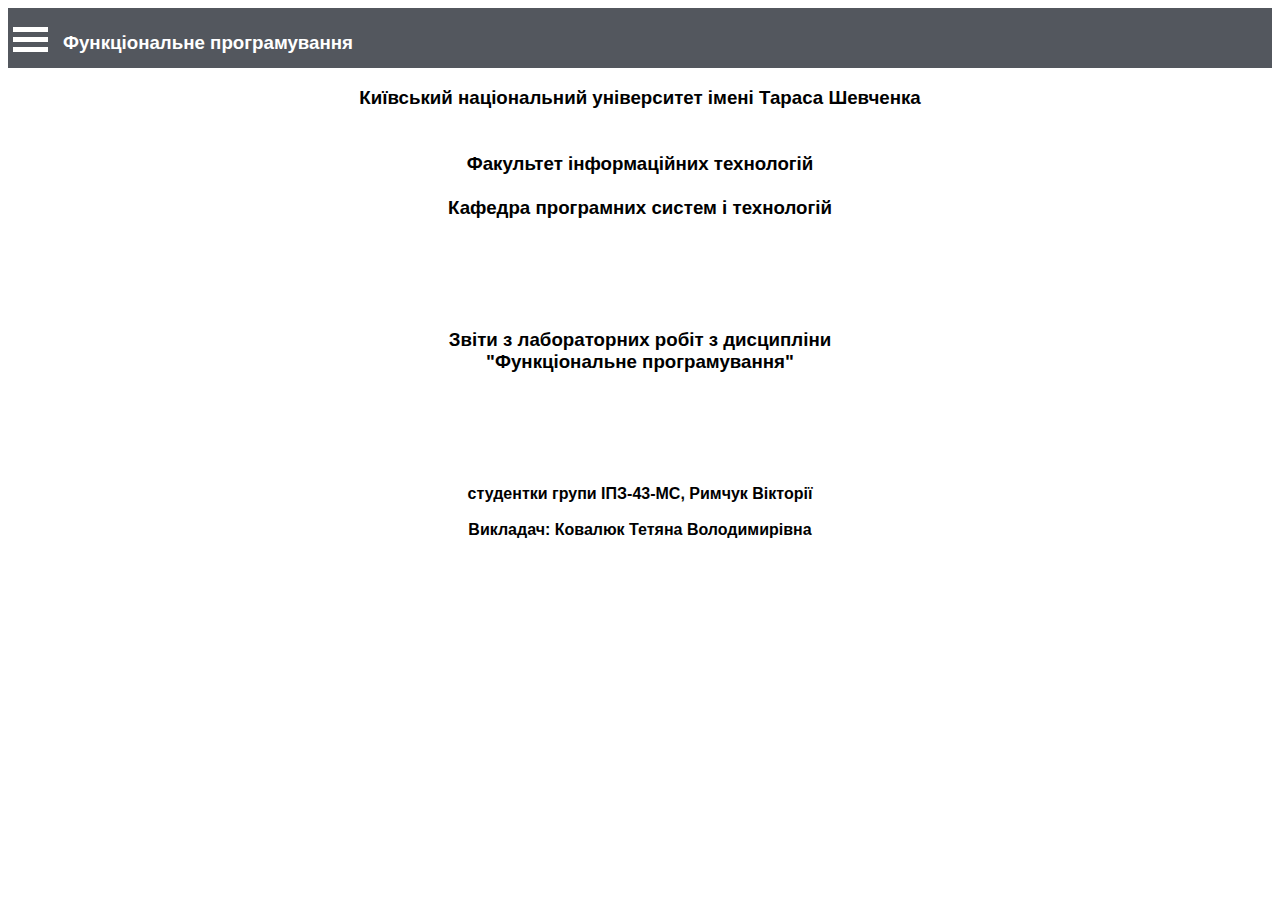
<file: lab-catalog/index.html>
<!DOCTYPE html>
<html lang="en">
<head>
	<meta charset="UTF-8">
	<meta name="viewport" content="width=device-width, initial-scale=1.0">
	<title>Звіти з ЛР</title>
	<link rel="stylesheet" href="main.css">
	
</head>
<body class="body">
	<header class="header">
		<h3 class="main-title">Функціональне програмування</h3>
<div class="dropup">
<div class="dropbtn"></div>
<div class="dropbtn"></div>
<div class="dropbtn"></div>
  <div class="dropup-content">
  	<a href="index.html">Головна</a>
    <a href="lab-01.html">ЛР-01</a>
    <a href="lab-02.html">ЛР-02</a>
    <a href="lab-03.html">ЛР-03</a>
    <a href="#">ЛР-04</a>
    <a href="lab-05.html">ЛР-05</a>
  </div>

</header>

<div class="default-text">
	<h3><b>Київський національний університет імені Тараса Шевченка<br>
	<br>
	<br>
	Факультет інформаційних технологій<br>
	<br>
	Кафедра програмних систем і технологій<br>
	<br>
	<br>
	<br>
	<br>
	<br>
	Звіти з лабораторних робіт з дисципліни<br>
	"Функціональне програмування"</b></h3><br>
	<br>	
	<br>
	<br>
	<h4>студентки групи ІПЗ-43-МС, Римчук Вікторії<br>
	<br>
	Викладач: Ковалюк Тетяна Володимирівна</h4>
	
</div>
</div>

	
<script src="main.js"></script>
</body>
</html>
</file>
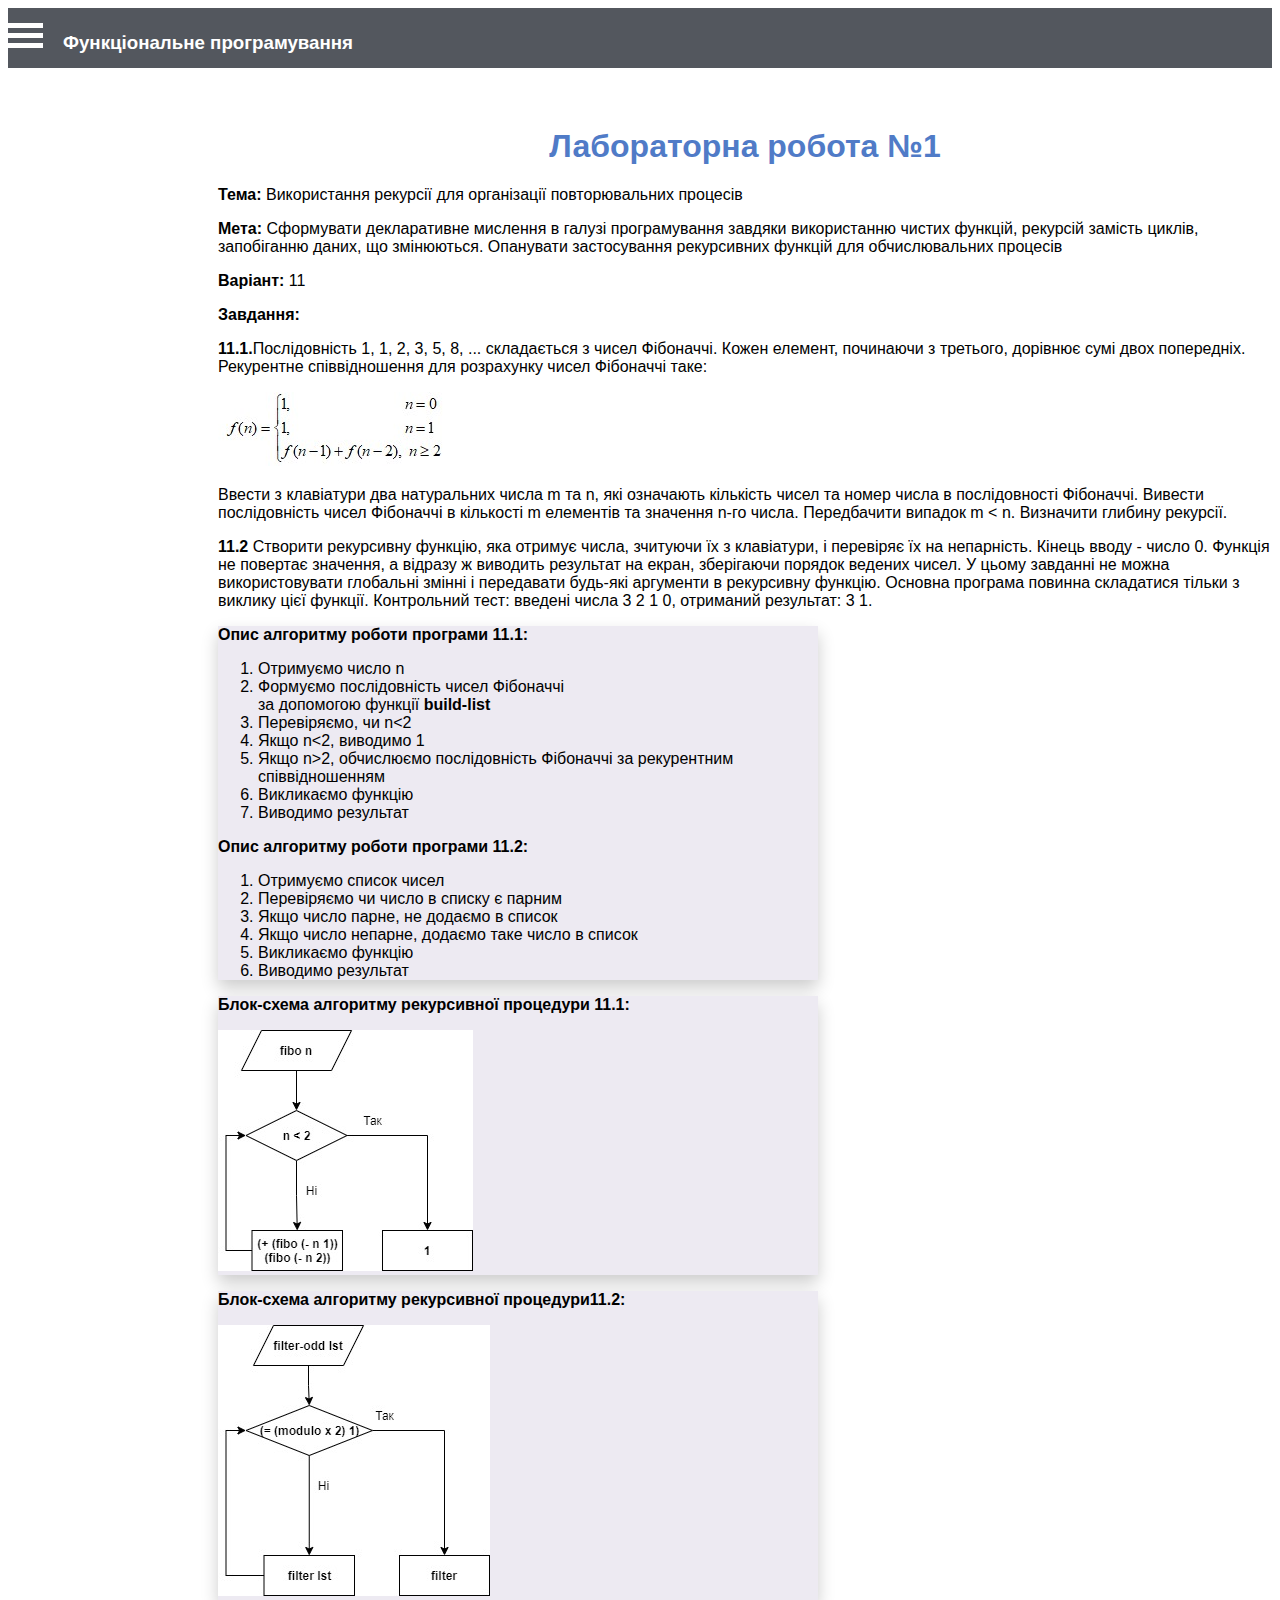
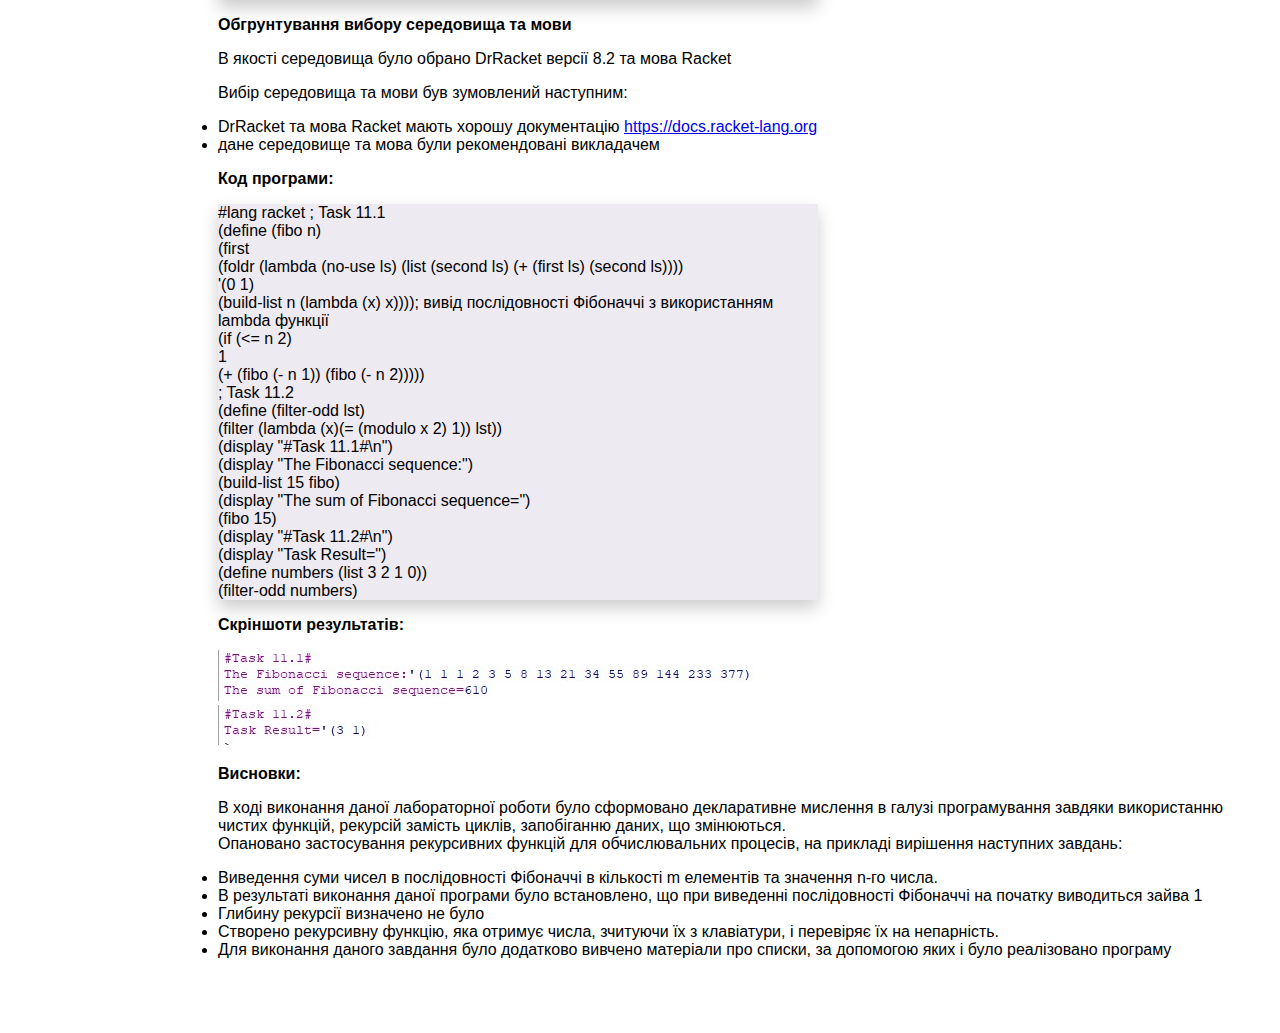
<file: lab-catalog/lab-01.html>
<!DOCTYPE html>
<html lang="en">
<head>
	<meta charset="UTF-8">
	<meta name="viewport" content="width=device-width, initial-scale=1.0">
	<title>ЛР-01</title>
	<link rel="stylesheet" href="main.css">
</head>
<body class="body">
	<header class="header">
		<h3 class="main-title">Функціональне програмування</h3>
	</header>

<div class="dropup">
<div class="dropbtn"></div>
<div class="dropbtn"></div>
<div class="dropbtn"></div>
  <div class="dropup-content">
  	<a href="index.html">Головна</a>
    <a href="lab-01.html">ЛР-01</a>
    <a href="lab-02.html">ЛР-02</a>
    <a href="lab-03.html">ЛР-03</a>
    <a href="#">ЛР-04</a>
    <a href="lab-05.html">ЛР-05</a>
  </div>

<div class="main-page">
	<h1 class="lab-01"><b>Лабораторна робота №1</b></h1>
	
	<p class="theme">
	<b>Тема:</b>
	Використання рекурсії для організації повторювальних процесів</p>	

	<p class="meta">
	<b>Мета:</b>
	Сформувати декларативне мислення в галузі програмування завдяки використанню чистих функцій, рекурсій замість циклів, запобіганню даних, що змінюються. Опанувати застосування рекурсивних функцій для обчислювальних процесів</p>	
	<div><b>Варіант:</b>
	11</div>
	<div class="tasks">
	<p><b>Завдання:</b></p>
	<p><b>11.1.</b>Послідовність 1, 1, 2, 3, 5, 8, ... складається з чисел Фібоначчі. Кожен елемент, починаючи з третього, дорівнює сумі двох попередніх. Рекурентне співвідношення для розрахунку чисел Фібоначчі таке:</p>	
	<img src="task-lab-1.jpg">
	<p>Ввести з клавіатури два натуральних числа   m   та   n, які означають кількість чисел та номер числа в послідовності Фібоначчі. Вивести послідовність чисел Фібоначчі в кількості   m   елементів та значення   n-го числа. Передбачити випадок   m   <   n. Визначити глибину рекурсії.</p>

	<p><b>11.2</b> Створити рекурсивну функцію, яка отримує числа, зчитуючи їх з клавіатури, і перевіряє їх на непарність. Кінець вводу - число 0. Функція не повертає значення, а відразу ж виводить результат на екран, зберігаючи порядок ведених чисел. У цьому завданні   не можна   використовувати глобальні змінні і передавати будь-які аргументи в рекурсивну функцію. Основна програма повинна складатися тільки з виклику цієї функції. Контрольний тест: введені числа 3 2 1 0, отриманий результат: 3 1.</p>
	</div>	

	<div class="structure">
		<p class="struct-title"><b>Опис алгоритму роботи програми 11.1:</b>
		<ol>
   <li>Отримуємо число n</li>
   <li>Формуємо послідовність чисел Фібоначчі<br> за допомогою функції <b>build-list</b></li>
   	<li>Перевіряємо, чи n<2</li>
    <li>Якщо n<2, виводимо 1</li>
    <li>Якщо n>2, обчислюємо послідовність Фібоначчі за рекурентним співвідношенням</li>
    <li>Викликаємо функцію</li>
    <li>Виводимо результат</li>
	</ol>
</p>

<p class="struct-title"><b>Опис алгоритму роботи програми 11.2:</b>
		<ol>
   <li>Отримуємо список чисел</li>
   <li>Перевіряємо чи число в списку є парним</li>
   <li>Якщо число парне, не додаємо в список</li>
   <li>Якщо число непарне, додаємо таке число в список</li>
    <li>Викликаємо функцію</li>
    <li>Виводимо результат</li>
	</ol>
</p>
</div>
<! -- --> <div class="flow-chart">
		<p><b>Блок-схема алгоритму рекурсивної процедури 11.1:</b></p>
		<img src="flow-chart-11.1.jpg">
	</div>
	<div class="flow-chart">
		<p><b>Блок-схема алгоритму рекурсивної процедури11.2:</b></p>
		<img src="flow-chart-11.2.jpg">
</div>
	<div class="language">
		<p>
			<b>Обгрунтування вибору середовища та мови</b>
			<p>В якості середовища було обрано DrRacket версії 8.2 та мова Racket</p>
			<p>Вибір середовища та мови був зумовлений наступним:
			<li>DrRacket та мова Racket  мають хорошу документацію <a href="https://docs.racket-lang.org/" target="_blank">https://docs.racket-lang.org</a></li>
			<li>дане середовище та мова були рекомендовані викладачем</li>
  			</p>
		</p>
	</div>
	<div>
		 <p><b>Код програми:</b></p>
		 <div class="code">
		 	#lang racket
; Task 11.1<br>
(define (fibo n)<br>
  (first<br>
   (foldr (lambda (no-use ls) (list (second ls) (+ (first ls) (second ls))))<br>
          '(0 1)<br>
          (build-list n (lambda (x) x)))); вивід послідовності Фібоначчі з використанням lambda функції<br>
  (if (<= n 2)<br>
      1<br>
      (+ (fibo (- n 1)) (fibo (- n 2)))))<br>

; Task 11.2<br>

(define (filter-odd lst)<br>
 (filter (lambda (x)(= (modulo x 2) 1)) lst))<br>

(display "#Task 11.1#\n")<br>
(display "The Fibonacci sequence:")<br>
(build-list 15 fibo)<br>
(display "The sum of Fibonacci sequence=")<br>
(fibo 15)<br>

(display "#Task 11.2#\n")<br>
(display "Task Result=")<br>
(define numbers (list 3 2 1 0))<br>
(filter-odd numbers)<br>
		 </div>
	</div>
	<div class="screen">
		<p><b>Скріншоти результатів:</b></p>
		<img src="lab-01-11.1.jpg">
		<img src="lab-01-11.2.jpg">
	</div>
	<div class="conclusions">
	<p><b>Висновки:</b></p>
	<p>В ході виконання даної лабораторної роботи було сформовано декларативне мислення в галузі програмування завдяки використанню чистих функцій, рекурсій замість циклів, запобіганню даних, що змінюються.<br> Опановано застосування рекурсивних функцій для обчислювальних процесів, на прикладі вирішення  наступних завдань: 
		<li>Виведення суми чисел в послідовності Фібоначчі в кількості   m   елементів та значення   n-го числа. </li>
		<li>В результаті виконання даної програми було встановлено, що при виведенні послідовності Фібоначчі на початку виводиться зайва 1</li>
		<li>Глибину рекурсії визначено не було</li>

		<li>Створено рекурсивну функцію, яка отримує числа, зчитуючи їх з клавіатури, і перевіряє їх на непарність.</li>
		<li>Для виконання даного завдання було додатково вивчено матеріали про списки, за допомогою яких і було реалізовано програму</li>
	</p>
</div>
</div>
</body>
</html>
</file>
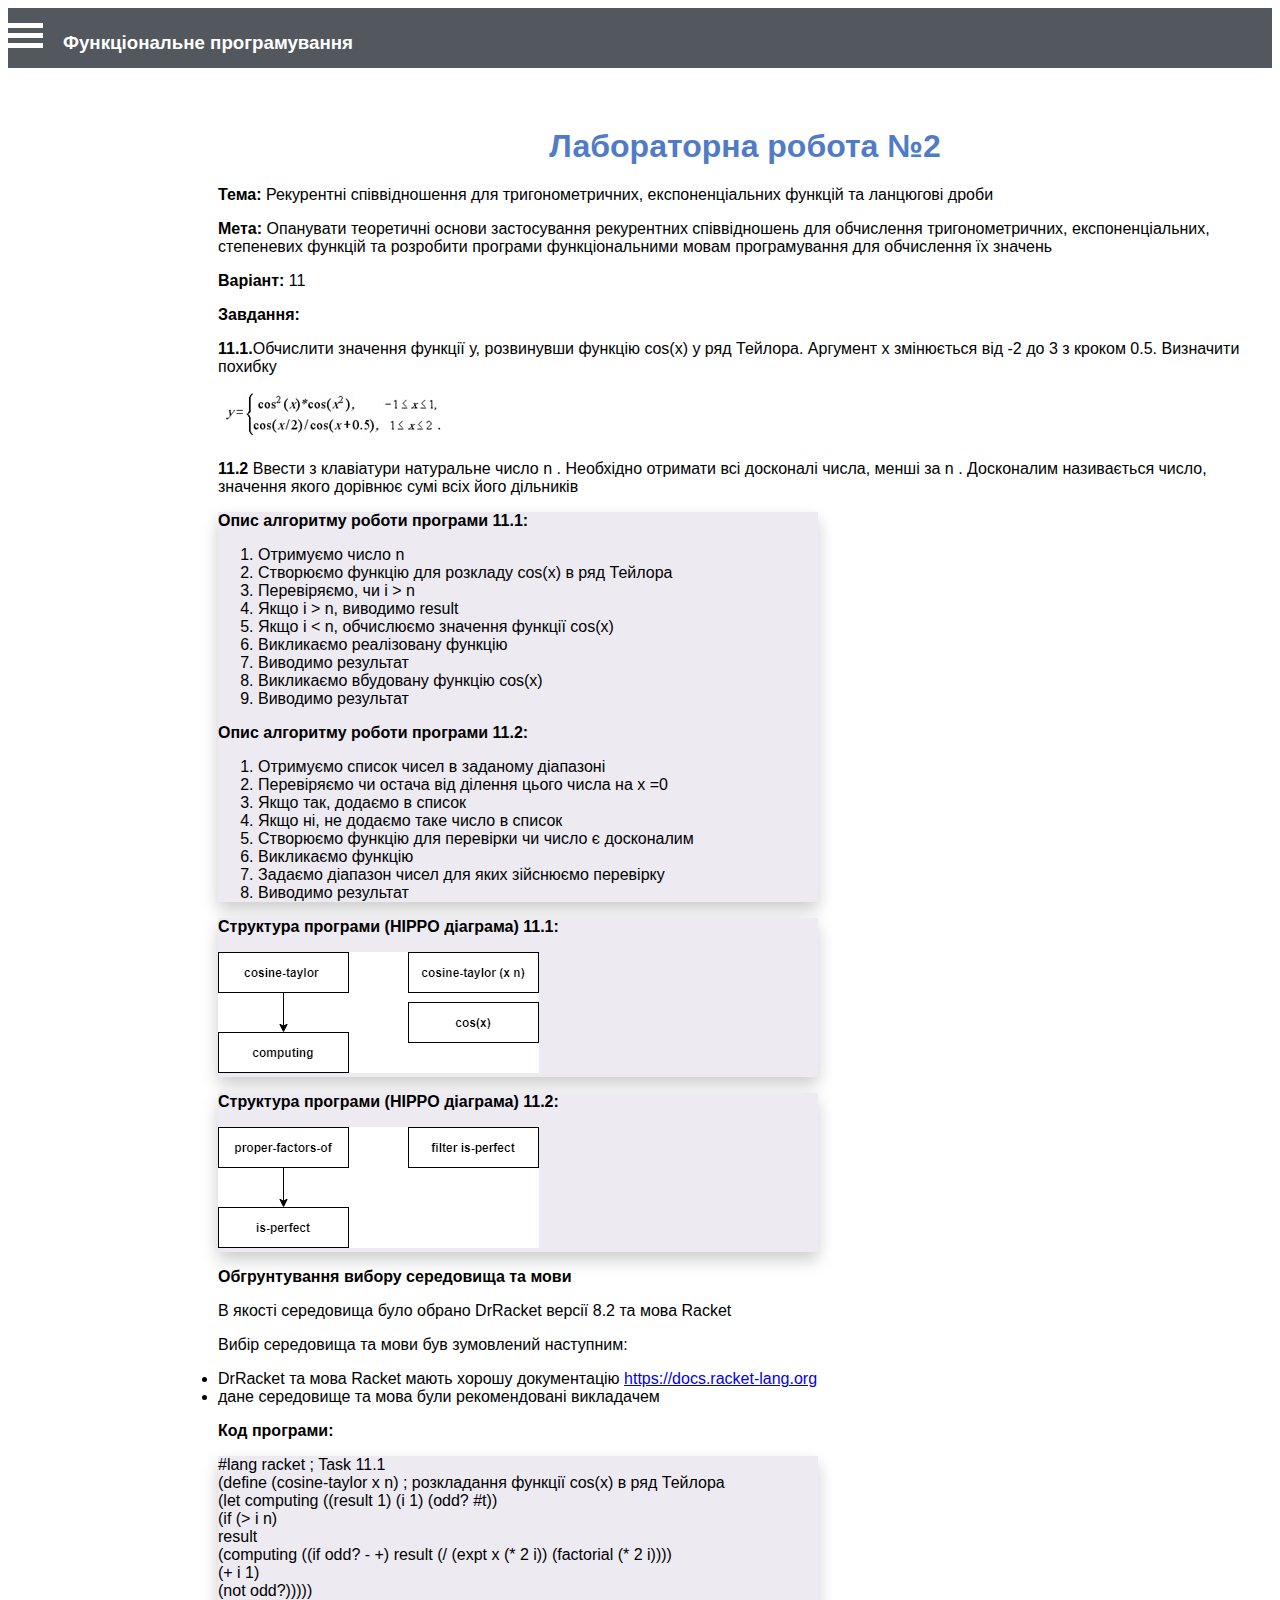
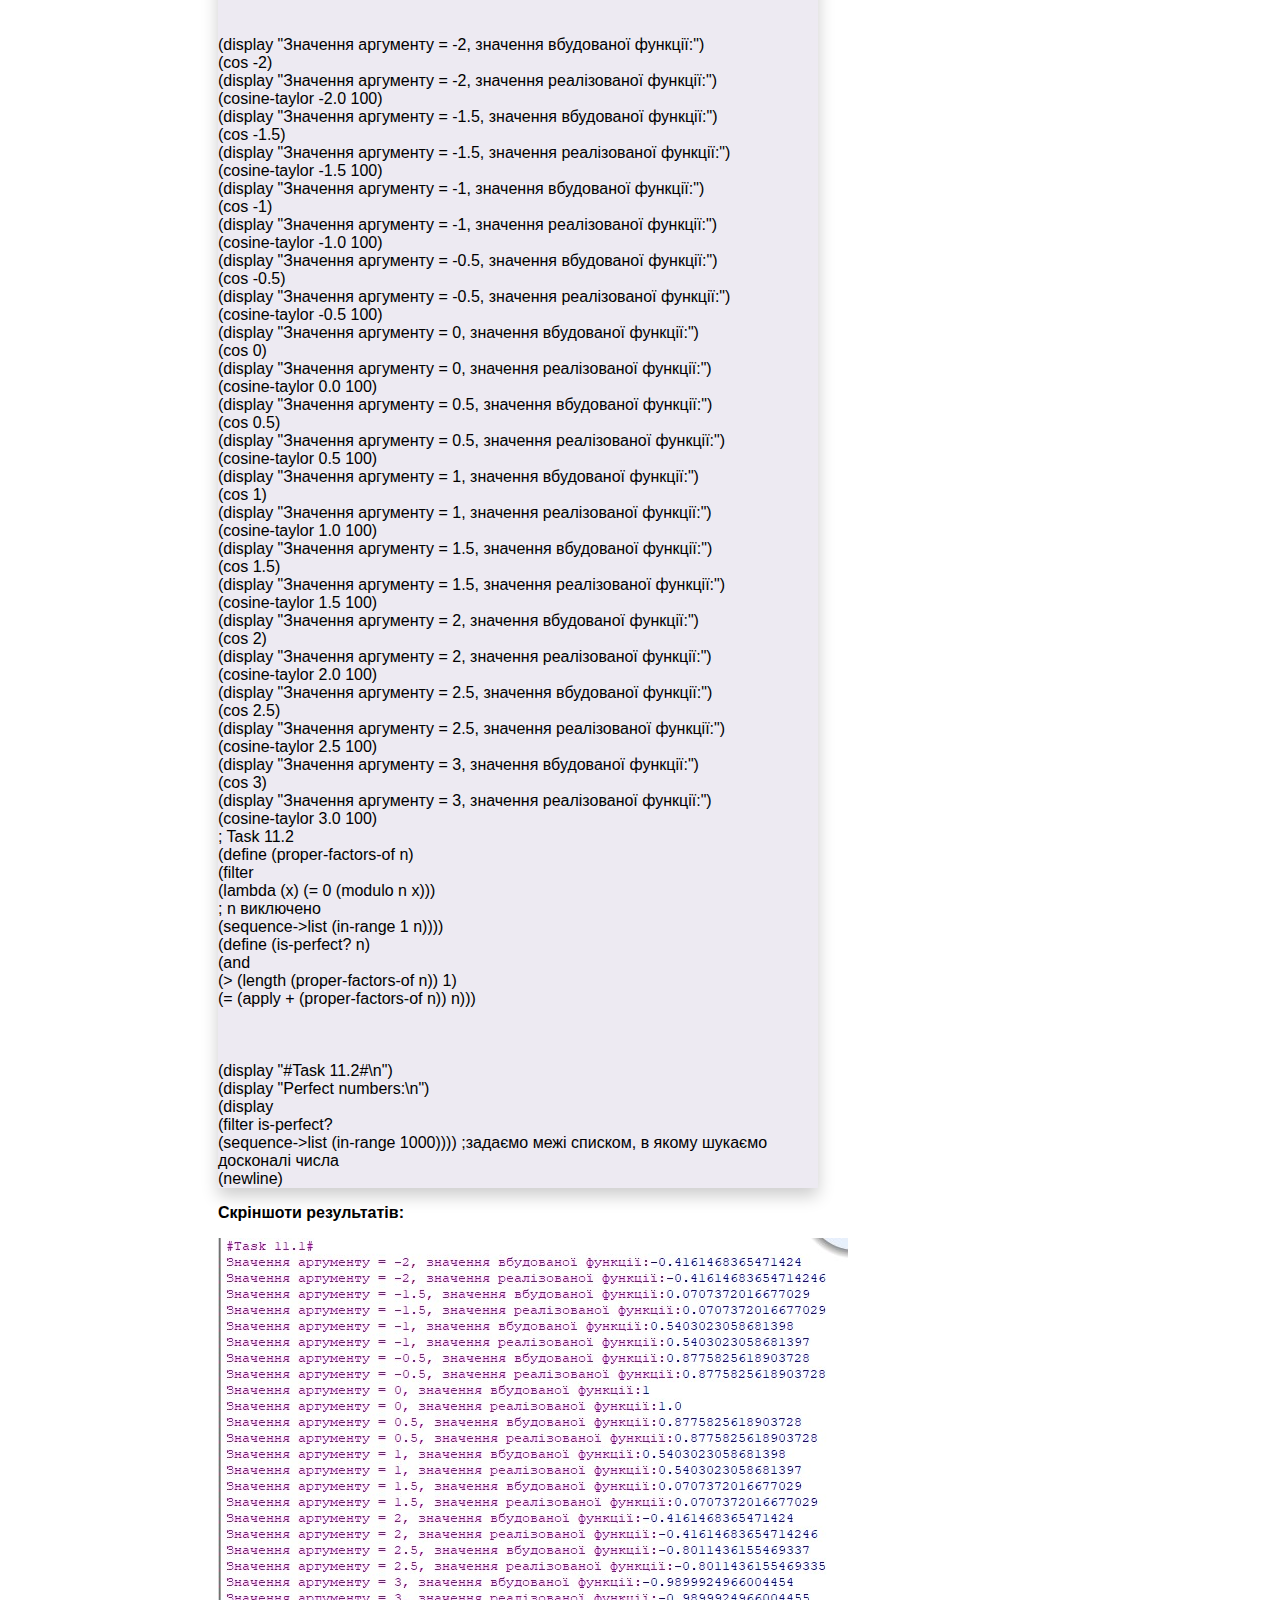
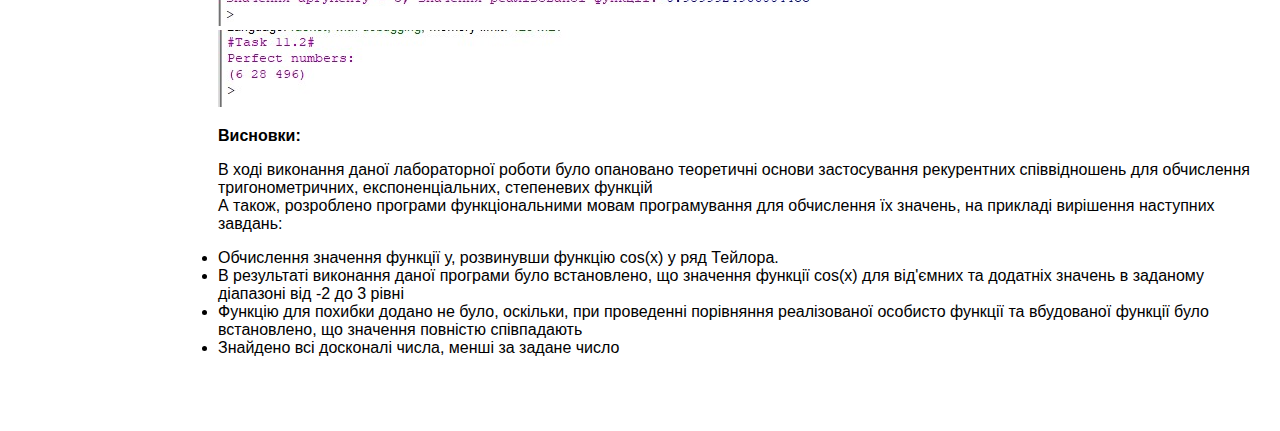
<file: lab-catalog/lab-02.html>
<!DOCTYPE html>
<html lang="en">
<head>
	<meta charset="UTF-8">
	<meta name="viewport" content="width=device-width, initial-scale=1.0">
	<title>ЛР-02</title>
	<link rel="stylesheet" href="main.css">
</head>
<body class="body">
	<header class="header">
		<h3 class="main-title">Функціональне програмування</h3>
	</header>

<div class="dropup">
<div class="dropbtn"></div>
<div class="dropbtn"></div>
<div class="dropbtn"></div>
  <div class="dropup-content">
  	<a href="index.html">Головна</a>
    <a href="lab-01.html">ЛР-01</a>
    <a href="lab-02.html">ЛР-02</a>
    <a href="lab-03.html">ЛР-03</a>
    <a href="#">ЛР-04</a>
    <a href="lab-05.html">ЛР-05</a>
  </div>

<div class="main-page">
	<h1 class="lab-01"><b>Лабораторна робота №2</b></h1>
	
	<p class="theme">
	<b>Тема:</b>
	Рекурентні співвідношення для тригонометричних, експоненціальних функцій та ланцюгові дроби</p>	

	<p class="meta">
	<b>Мета:</b>
	Опанувати теоретичні основи застосування рекурентних співвідношень для обчислення тригонометричних, експоненціальних, степеневих функцій та розробити програми функціональними мовам програмування для обчислення їх значень </p>	
	<div><b>Варіант:</b>
	11</div>
	<div class="tasks">
	<p><b>Завдання:</b></p>
	<p><b>11.1.</b>Обчислити значення функції у, розвинувши функцію cos(x) у ряд Тейлора. Аргумент х змінюється від -2 до 3 з кроком 0.5. Визначити похибку</p>	
	<img src="task-lab-2.jpg">
	
	<p><b>11.2</b> Ввести з клавіатури натуральне число n . Необхідно отримати всі досконалі числа, менші за n . Досконалим називається число, значення якого дорівнює сумі всіх його дільників</p>
	</div>	

	<div class="structure">
		<p class="struct-title"><b>Опис алгоритму роботи програми 11.1:</b>
		<ol>
   <li>Отримуємо число n</li>
   <li>Створюємо функцію для розкладу cos(x) в ряд Тейлора</li>
   	<li>Перевіряємо, чи i > n</li>
    <li>Якщо i > n, виводимо result</li>
    <li>Якщо i < n, обчислюємо значення функції cos(x)</li>
    <li>Викликаємо реалізовану функцію</li>
    <li>Виводимо результат</li>
    <li>Викликаємо вбудовану функцію cos(x)</li>
    <li>Виводимо результат</li>
	</ol>
</p>

<p class="struct-title"><b>Опис алгоритму роботи програми 11.2:</b>
		<ol>
   <li>Отримуємо список чисел в заданому діапазоні</li>
   <li>Перевіряємо чи остача від ділення цього числа на х =0 </li>
   <li>Якщо так, додаємо в список</li>
   <li>Якщо ні, не додаємо таке число в список</li>
    <li>Створюємо функцію для перевірки чи число є досконалим</li>
    <li>Викликаємо функцію</li>
    <li>Задаємо діапазон чисел для яких зійснюємо перевірку</li>
    <li>Виводимо результат</li>
	</ol>
</p>
</div>
<! -- --> <div class="flow-chart">
		<p><b>Структура програми (HIPPO діаграма) 11.1:</b></p>
		<img src="hippo-diagram-lr-2(11.1).png">
	</div>
	<div class="flow-chart">
		<p><b>Структура програми (HIPPO діаграма) 11.2:</b></p>
		<img src="hippo-diagram-lr-2(11.2).png">
</div>
	<div class="language">
		<p>
			<b>Обгрунтування вибору середовища та мови</b>
			<p>В якості середовища було обрано DrRacket версії 8.2 та мова Racket</p>
			<p>Вибір середовища та мови був зумовлений наступним:
			<li>DrRacket та мова Racket  мають хорошу документацію <a href="https://docs.racket-lang.org/" target="_blank">https://docs.racket-lang.org</a></li>
			<li>дане середовище та мова були рекомендовані викладачем</li>
  			</p>
		</p>
	</div>
	<div>
		 <p><b>Код програми:</b></p>
		 <div class="code">
		 	#lang racket
; Task 11.1<br>
(define (cosine-taylor x n) ; розкладання функції cos(x) в ряд Тейлора <br>
  (let computing ((result 1) (i 1) (odd? #t))<br>
    (if (> i n)<br>
        result<br>
        (computing ((if odd? - +) result (/ (expt x (* 2 i)) (factorial (* 2 i))))<br>
                   (+ i 1)<br>
                   (not odd?)))))

<br>
<br>
<br>
(display "Значення аргументу = -2, значення вбудованої функції:")<br>
(cos -2)<br>
(display "Значення аргументу = -2, значення реалізованої функції:")<br>
(cosine-taylor -2.0  100)<br>
(display "Значення аргументу = -1.5, значення вбудованої функції:")<br>
(cos -1.5)<br>
(display "Значення аргументу = -1.5, значення реалізованої функції:")<br>
(cosine-taylor -1.5  100)<br>
(display "Значення аргументу = -1, значення вбудованої функції:")<br>
(cos -1)<br>
(display "Значення аргументу = -1, значення реалізованої функції:")<br>
(cosine-taylor -1.0  100)<br>
(display "Значення аргументу = -0.5, значення вбудованої функції:")<br>
(cos -0.5)<br>
(display "Значення аргументу = -0.5, значення реалізованої функції:")<br>
(cosine-taylor -0.5  100)<br>
(display "Значення аргументу = 0, значення вбудованої функції:")<br>
(cos 0)<br>
(display "Значення аргументу = 0, значення реалізованої функції:")<br>
(cosine-taylor 0.0  100)<br>
(display "Значення аргументу = 0.5, значення вбудованої функції:")<br>
(cos 0.5)<br>
(display "Значення аргументу = 0.5, значення реалізованої функції:")<br>
(cosine-taylor 0.5  100)<br>
(display "Значення аргументу = 1, значення вбудованої функції:")<br>
(cos 1)<br>
(display "Значення аргументу = 1, значення реалізованої функції:")<br>
(cosine-taylor 1.0  100)<br>
(display "Значення аргументу = 1.5, значення вбудованої функції:")<br>
(cos 1.5)<br>
(display "Значення аргументу = 1.5, значення реалізованої функції:")<br>
(cosine-taylor 1.5  100)<br>
(display "Значення аргументу = 2, значення вбудованої функції:")<br>
(cos 2)<br>
(display "Значення аргументу = 2, значення реалізованої функції:")<br>
(cosine-taylor 2.0  100)<br>
(display "Значення аргументу = 2.5, значення вбудованої функції:")<br>
(cos 2.5)<br>
(display "Значення аргументу = 2.5, значення реалізованої функції:")<br>
(cosine-taylor 2.5  100)<br>
(display "Значення аргументу = 3, значення вбудованої функції:")<br>
(cos 3)<br>
(display "Значення аргументу = 3, значення реалізованої функції:")<br>
(cosine-taylor 3.0  100)<br>


; Task 11.2<br>

(define (proper-factors-of n)<br>
  (filter<br>
    (lambda (x) (= 0 (modulo n x)))<br>
    ; n виключено<br>
    (sequence->list (in-range 1 n))))<br>

(define (is-perfect? n)<br>
  (and<br>
    
    (> (length (proper-factors-of n)) 1)<br>

    (= (apply + (proper-factors-of n)) n)))<br>
<br>
<br>
<br>
(display "#Task 11.2#\n")<br>
(display "Perfect numbers:\n")<br>
(display <br>
  (filter is-perfect? <br>
    (sequence->list (in-range 1000)))) ;задаємо межі списком, в якому шукаємо досконалі числа<br>

(newline)<br>
		 </div>
	</div>
	<div class="screen">
		<p><b>Скріншоти результатів:</b></p>
		<img src="lab-02-11.1.jpg"><br>
		<img src="lab-02-11.2.jpg">
	</div>
	<div class="conclusions">
	<p><b>Висновки:</b></p>
	<p>В ході виконання даної лабораторної роботи було опановано теоретичні основи застосування рекурентних співвідношень для обчислення тригонометричних, експоненціальних, степеневих функцій<br>
	А також, розроблено програми функціональними мовам програмування для обчислення їх значень, на прикладі вирішення  наступних завдань: 
		<li>Обчислення значення функції у, розвинувши функцію cos(x) у ряд Тейлора.</li>
		<li>В результаті виконання даної програми було встановлено, що значення функції cos(x) для від'ємних та додатніх значень в заданому діапазоні від -2 до 3 рівні</li>
		<li>Функцію для похибки додано не було, оскільки, при проведенні порівняння реалізованої особисто функції та вбудованої функції було встановлено, що значення повністю співпадають</li>

		<li>Знайдено всі досконалі числа, менші за задане число</li>
		
	</p>
</div>
</div>
</body>
</html>
</file>
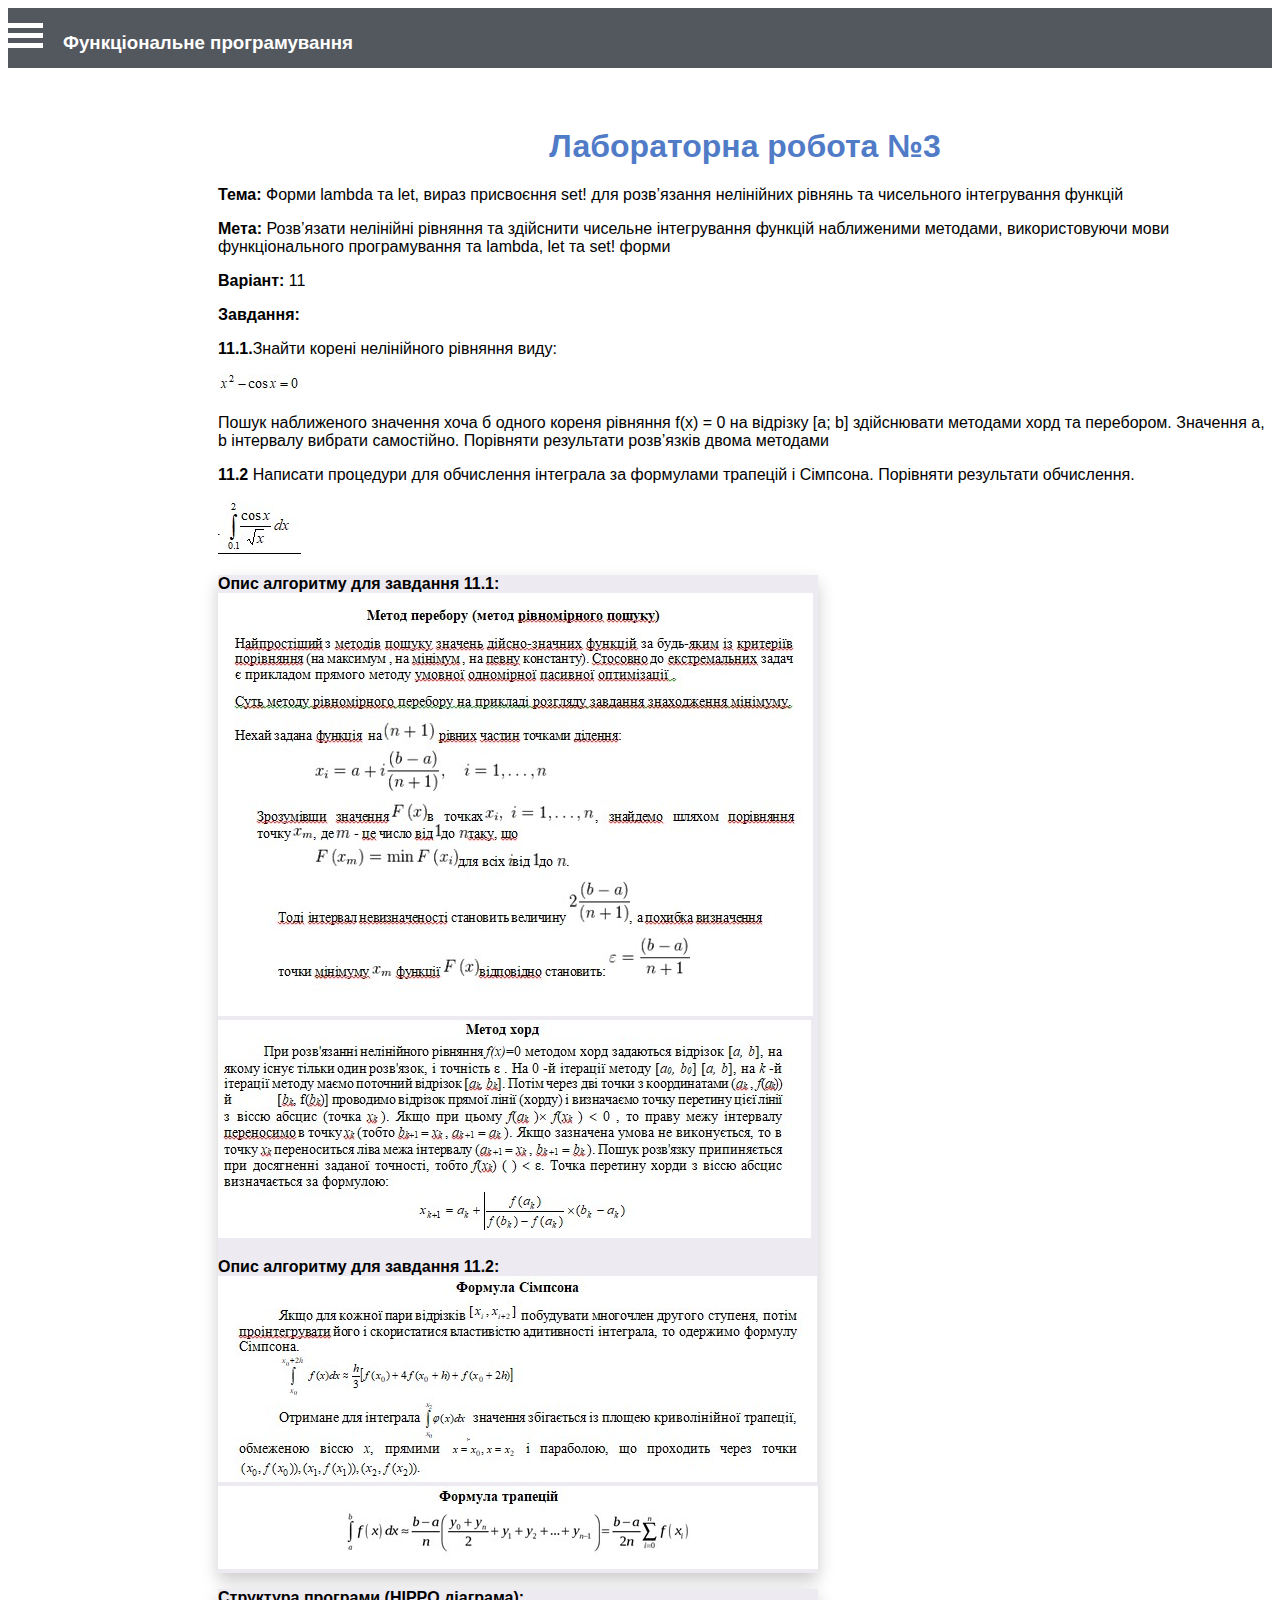
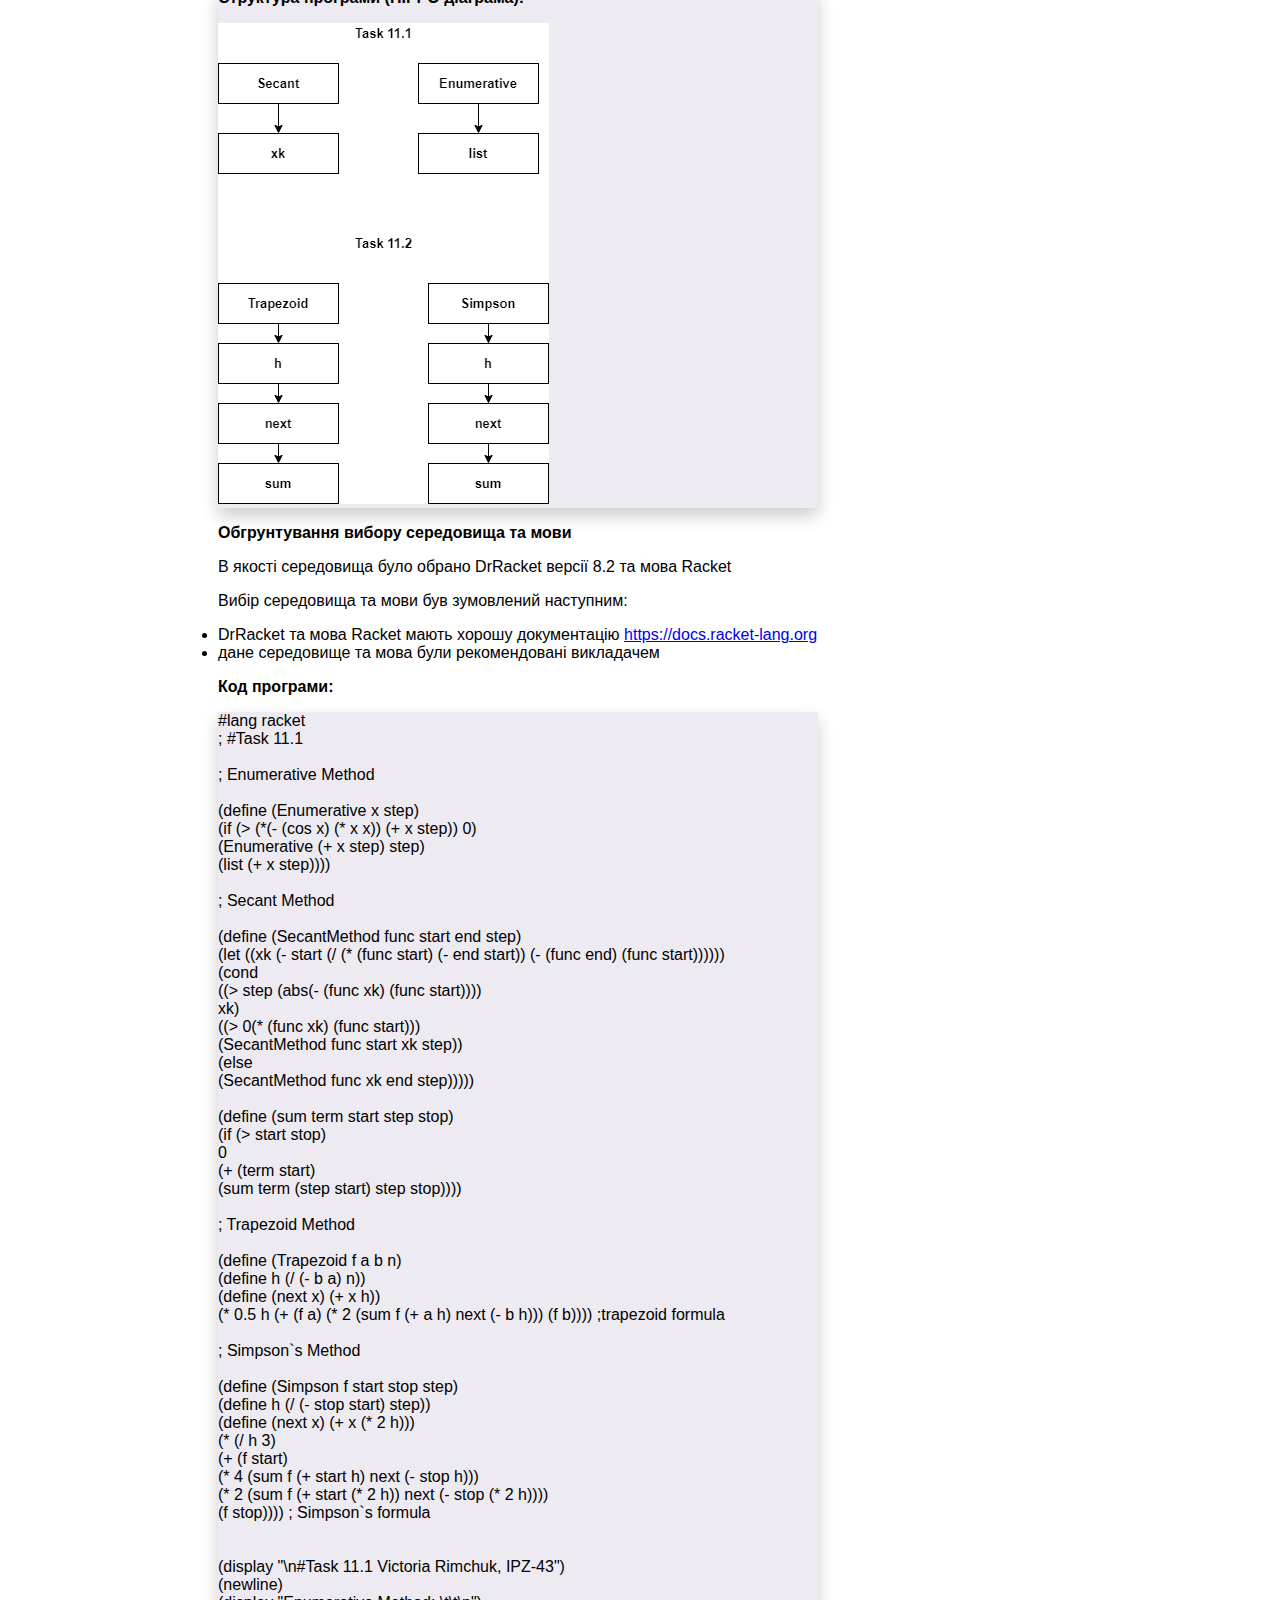
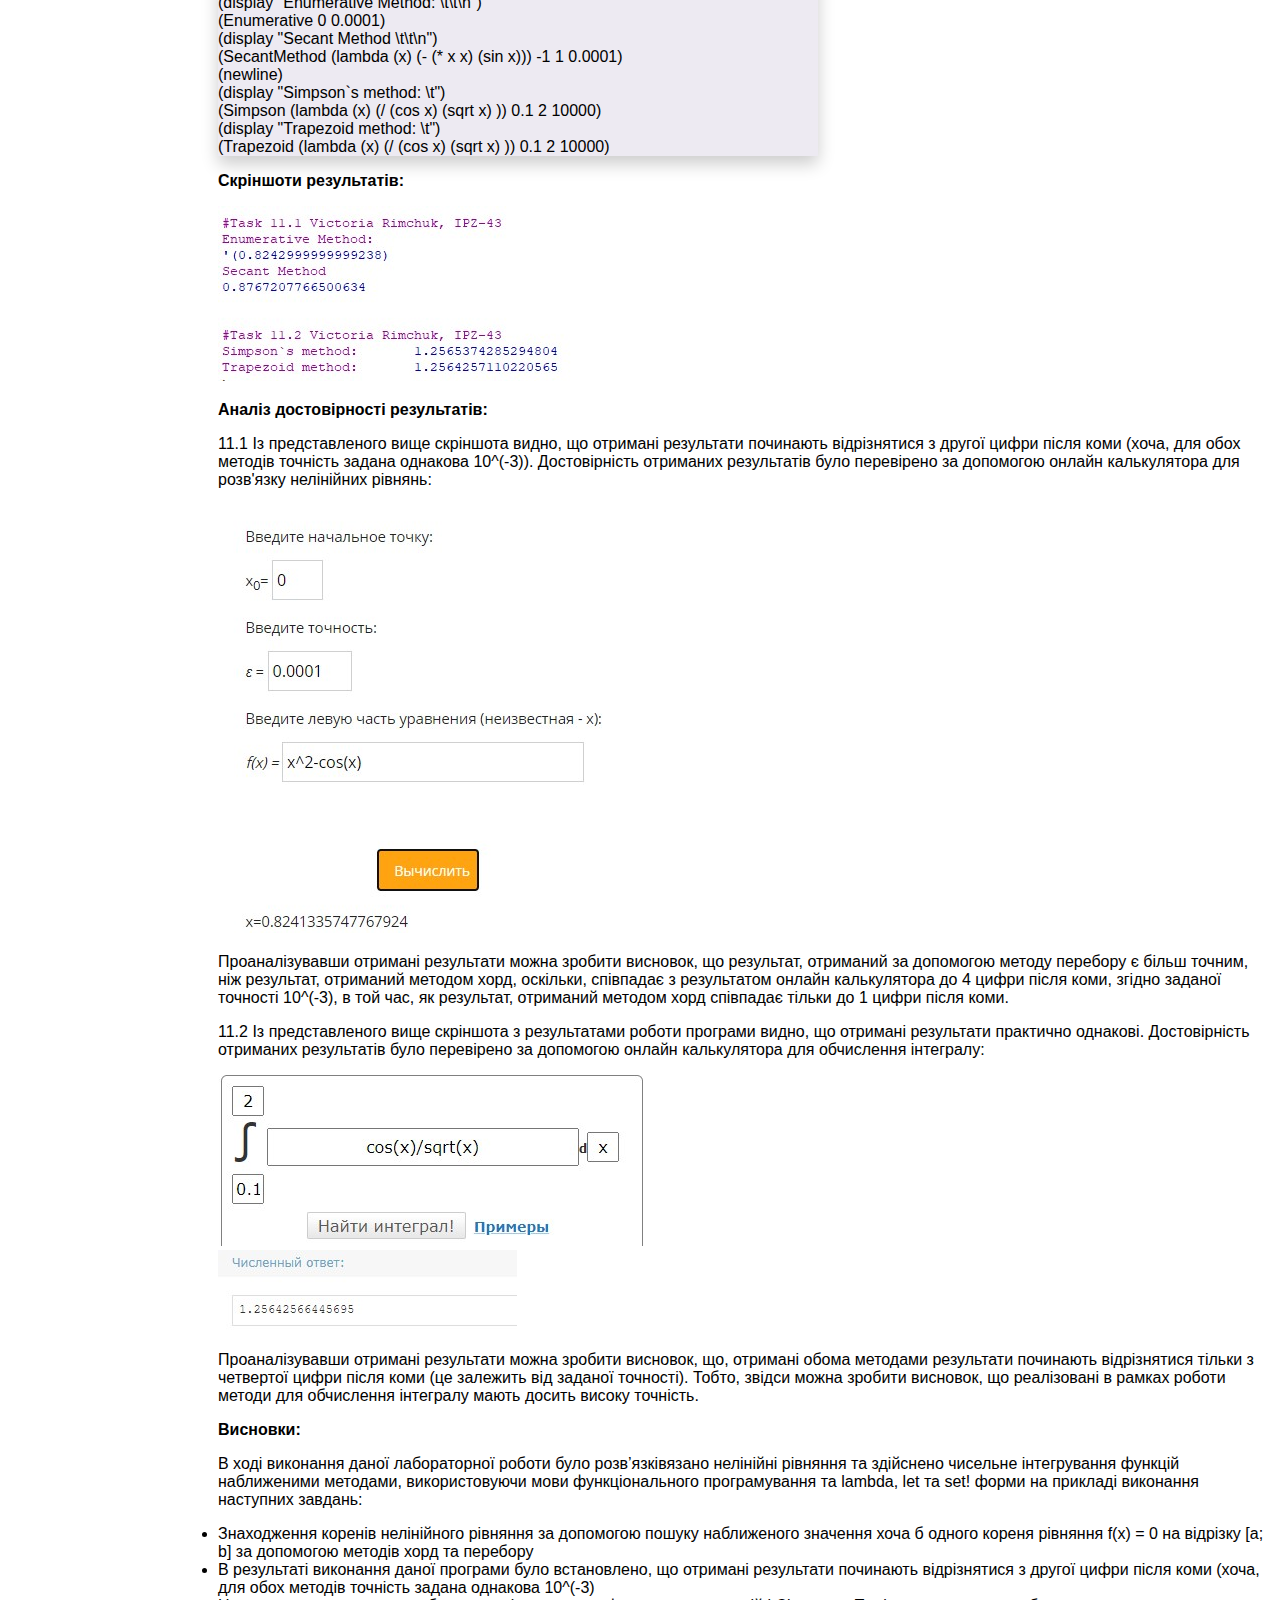
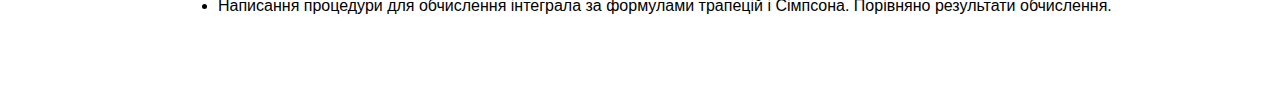
<file: lab-catalog/lab-03.html>
<!DOCTYPE html>
<html lang="en">
<head>
	<meta charset="UTF-8">
	<meta name="viewport" content="width=device-width, initial-scale=1.0">
	<title>ЛР-03</title>
	<link rel="stylesheet" href="main.css">
</head>
<body class="body">
	<header class="header">
		<h3 class="main-title">Функціональне програмування</h3>
	</header>

<div class="dropup">
<div class="dropbtn"></div>
<div class="dropbtn"></div>
<div class="dropbtn"></div>
  <div class="dropup-content">
  	<a href="index.html">Головна</a>
    <a href="lab-01.html">ЛР-01</a>
    <a href="lab-02.html">ЛР-02</a>
    <a href="lab-03.html">ЛР-03</a>
    <a href="#">ЛР-04</a>
    <a href="lab-05.html">ЛР-05</a>
  </div>

<div class="main-page">
	<h1 class="lab-01"><b>Лабораторна робота №3</b></h1>
	
	<p class="theme">
	<b>Тема:</b>
	Форми lambda та let, вираз присвоєння set! для розв’язання нелінійних рівнянь та чисельного інтегрування функцій</p>	

	<p class="meta">
	<b>Мета:</b>
	Розв’язати нелінійні рівняння та здійснити чисельне інтегрування функцій наближеними методами, використовуючи мови функціонального програмування та lambda, let та set! форми</p>	
	<div><b>Варіант:</b>
	11</div>
	<div class="tasks">
	<p><b>Завдання:</b></p>
	<p><b>11.1.</b>Знайти корені нелінійного рівняння виду:</p>
	<img src="lab-03-11.1.jpg">
	<p> Пошук наближеного значення хоча б одного кореня рівняння f(x) = 0 на відрізку [a; b] здійснювати методами хорд та перебором. Значення a, b інтервалу вибрати самостійно. Порівняти результати розв’язків двома методами</p>	
	
	<p><b>11.2</b> Написати процедури для обчислення інтеграла за формулами трапецій і Сімпсона. Порівняти результати обчислення.</p>
	<img src="lab-03-11.2.jpg">
	</div>	

	<div class="structure">
		<p class="struct-title"><b>Опис алгоритму для завдання 11.1: </b>
		<img src="perebor.jpg">
		<img src="secant.jpg">
</p>

<p class="struct-title"><b>Опис алгоритму  для завдання 11.2:</b>
		<img src="simpson-method.jpg">
		<img src="trapezoid-method.jpg">
</p>
</div>
<! -- --> <div class="flow-chart">
		<p><b>Структура програми (HIPPO діаграма):</b></p>
		<img src="lab-03-HIPPO.png">
	</div>
	
	<div class="language">
		<p>
			<b>Обгрунтування вибору середовища та мови</b>
			<p>В якості середовища було обрано DrRacket версії 8.2 та мова Racket</p>
			<p>Вибір середовища та мови був зумовлений наступним:
			<li>DrRacket та мова Racket  мають хорошу документацію <a href="https://docs.racket-lang.org/" target="_blank">https://docs.racket-lang.org</a></li>
			<li>дане середовище та мова були рекомендовані викладачем</li>
  			</p>
		</p>
	</div>
	<div>
		 <p><b>Код програми:</b></p>
		 <div class="code">
		 	#lang racket<br>

; #Task 11.1<br>
<br>
; Enumerative Method<br>
<br>
(define (Enumerative x step)<br>
        (if (> (*(- (cos x) (* x x)) (+ x step)) 0)<br>
        (Enumerative (+ x step) step)<br>
        (list (+ x step))))<br>
<br>
; Secant Method<br>
<br>
(define (SecantMethod func start end step)<br>
  (let ((xk (- start (/ (* (func start) (- end start)) (- (func end) (func start))))))<br>
    (cond<br>
      ((> step (abs(- (func xk) (func start))))<br>
       xk)<br>
      ((> 0(* (func xk) (func start)))<br>
      (SecantMethod func start xk step))<br>
    (else<br>
     (SecantMethod func xk end step)))))<br>

<br>
(define (sum term start step stop)<br>
(if (> start stop)<br>
    0<br>
    (+ (term start)<br>
       (sum term (step start) step stop))))<br>

<br>
; Trapezoid Method<br>
<br>
(define (Trapezoid f a b n)<br>
(define h (/ (- b a) n))<br>
(define (next x) (+ x h))<br>
  (* 0.5 h (+ (f a) (* 2 (sum f (+ a h) next (- b h))) (f b)))) ;trapezoid formula<br>

<br>
; Simpson`s Method<br>
<br>

(define (Simpson f start stop step)<br>
(define h (/ (- stop start) step))<br>
(define (next x) (+ x (* 2 h)))<br>
  (* (/ h 3)<br>
     (+ (f start)<br>
        (* 4 (sum f (+ start h) next (- stop h)))<br>
        (* 2 (sum f (+ start (* 2 h)) next (- stop (* 2 h))))<br>
        (f stop)))) ; Simpson`s formula<br>
        <br>
<br>

(display "\n#Task 11.1 Victoria Rimchuk, IPZ-43")<br>
(newline)<br>
(display "Enumerative Method: \t\t\n")<br>
(Enumerative 0 0.0001)<br>
(display "Secant Method \t\t\n")<br>
(SecantMethod (lambda (x) (- (* x x) (sin x))) -1 1 0.0001)<br>

(newline)<br>
(display "Simpson`s method: \t")<br>
(Simpson (lambda (x) (/ (cos x) (sqrt x) )) 0.1 2 10000)<br>
(display "Trapezoid method: \t")<br>
(Trapezoid (lambda (x) (/ (cos x) (sqrt x) )) 0.1 2 10000)<br>
 </div>
	</div>
	<div class="screen">
		<p><b>Скріншоти результатів:</b></p>
		<img src="lab-03-results.jpg">
	</div>
	<div><p><b>Аналіз достовірності результатів:</b></p>
		<p>11.1 Із представленого вище скріншота видно, що отримані результати починають відрізнятися з другої цифри після коми (хоча, для обох методів точність задана однакова 10^(-3)). 
		Достовірність отриманих результатів було перевірено за допомогою онлайн калькулятора для розв'язку нелінійних рівнянь:</p>
		<img src="analiz-rez-11.1.jpg">
		<p>Проаналізувавши отримані результати можна зробити висновок, що результат, отриманий за допомогою методу перебору є більш точним,  ніж результат, отриманий методом хорд, оскільки, співпадає з результатом онлайн калькулятора до 4 цифри після коми, згідно заданої точності 10^(-3), в той час, як результат, отриманий методом хорд співпадає тільки до 1 цифри після коми.</p>
		<p>11.2 Із представленого вище скріншота з результатами роботи програми видно, що отримані результати практично однакові. 
		Достовірність отриманих результатів було перевірено за допомогою онлайн калькулятора для обчислення інтегралу: </p>
		<img src="analiz-rez-11.2(1).jpg"><br>
		<img src="analiz-rez-11.2(2).jpg">
		<p>
	Проаналізувавши отримані результати можна зробити висновок, що, отримані обома методами результати починають відрізнятися тільки з четвертої цифри після коми (це залежить від заданої точності). Тобто, звідси можна зробити висновок, що реалізовані в рамках роботи методи для обчислення інтегралу мають досить високу точність.</p>
		
	</div>
	<div class="conclusions">
	<p><b>Висновки:</b></p>
	<p>В ході виконання даної лабораторної роботи було розв’язківязано нелінійні рівняння та здійснено чисельне інтегрування функцій наближеними методами, використовуючи мови функціонального програмування та lambda, let та set! форми на прикладі виконання наступних завдань: <br> 
		<li>Знаходження коренів нелінійного рівняння за допомогою пошуку наближеного значення хоча б одного кореня рівняння f(x) = 0 на відрізку [a; b] за допомогою методів хорд та перебору </li>
		<li>В результаті виконання даної програми було встановлено, що отримані результати починають відрізнятися з другої цифри після коми (хоча, для обох методів точність задана однакова 10^(-3)</li>
		
		<li> Написання процедури для обчислення інтеграла за формулами трапецій і Сімпсона. Порівняно результати обчислення. </li>

	</p>
</div>
</div>
</body>
</html>
</file>
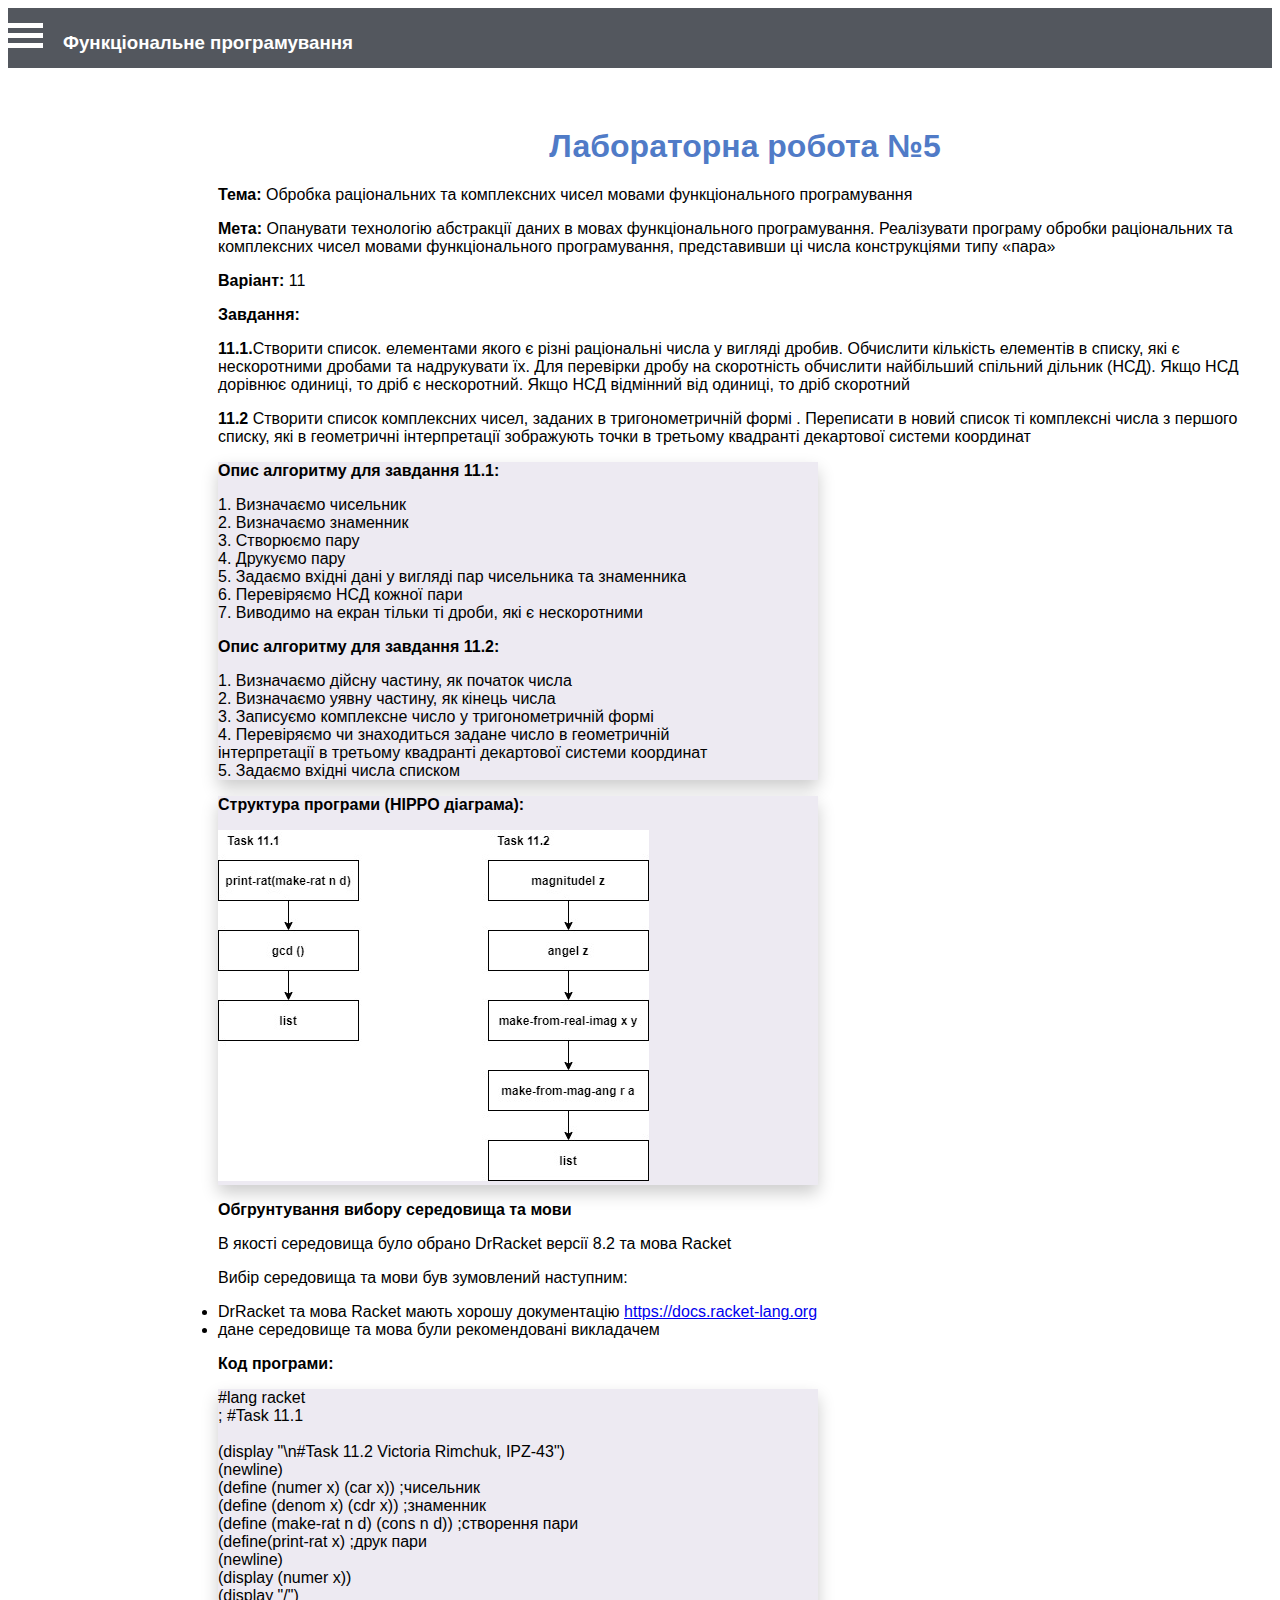
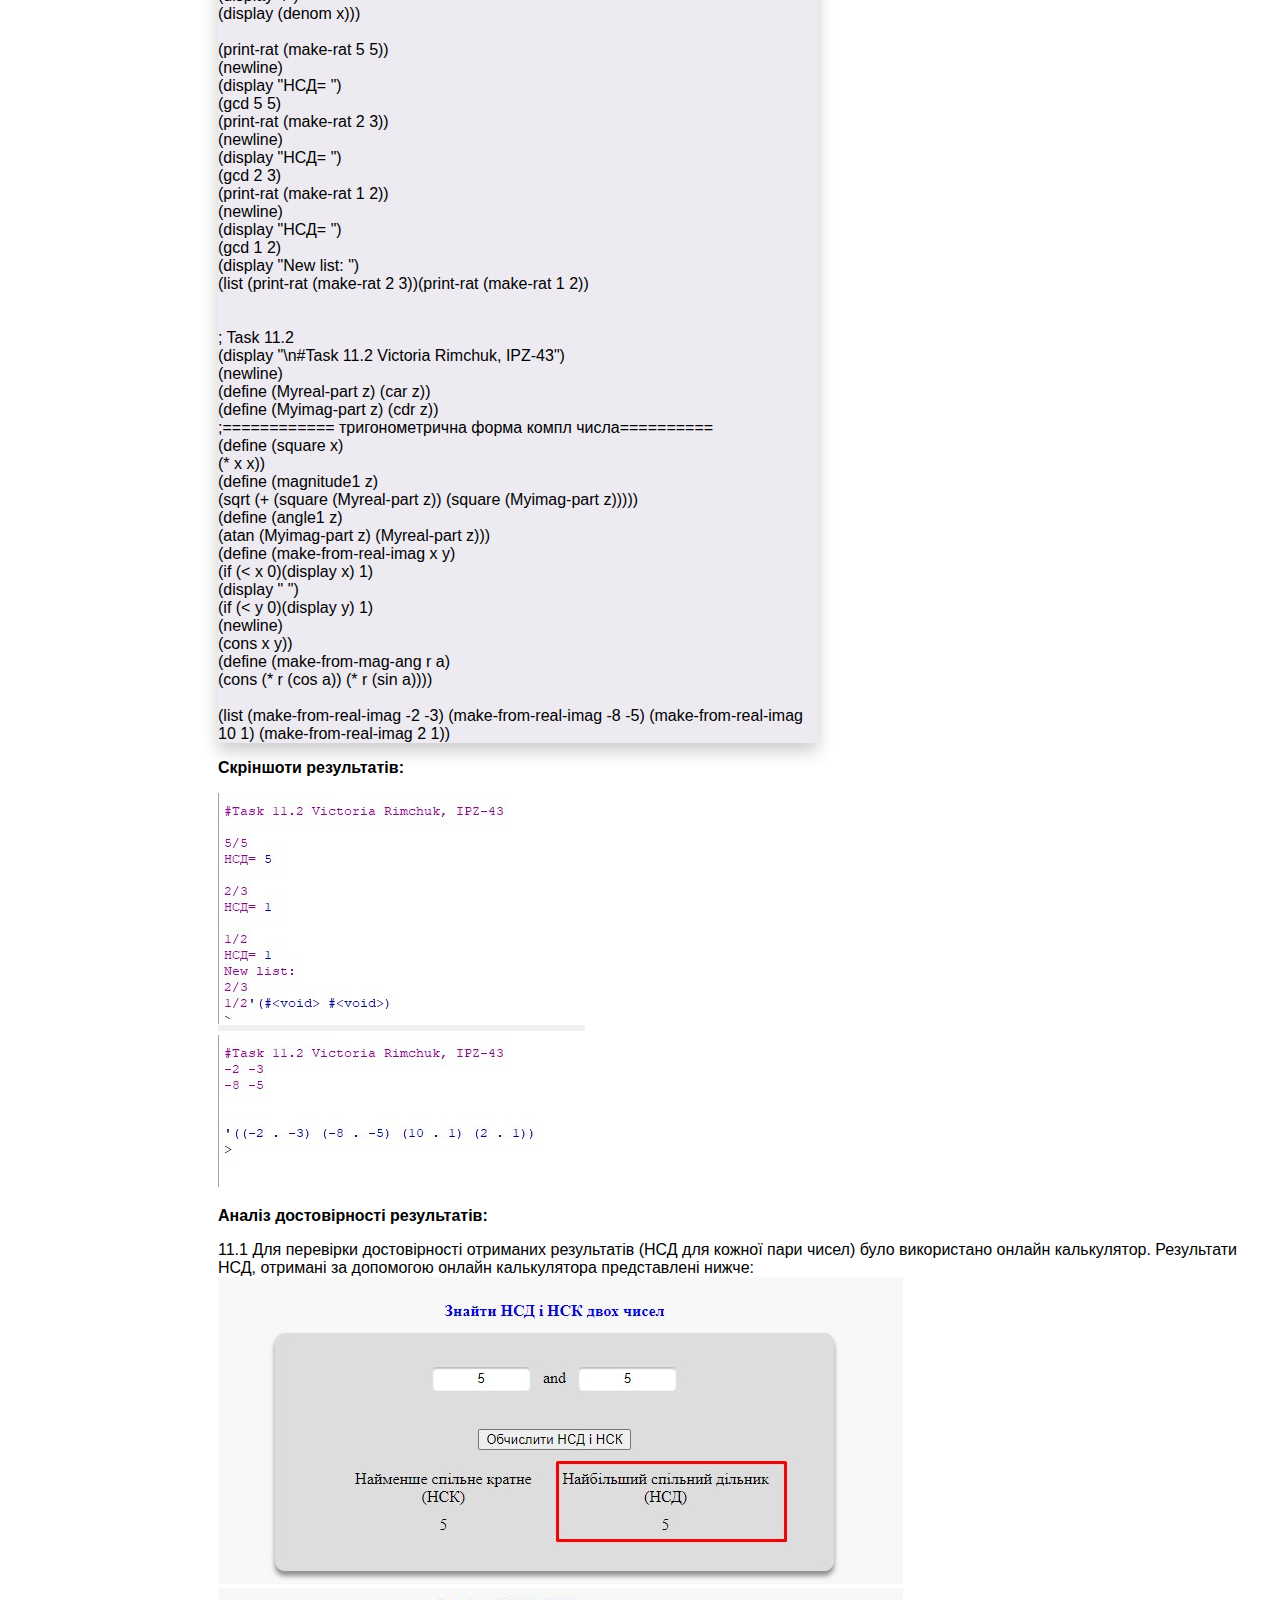
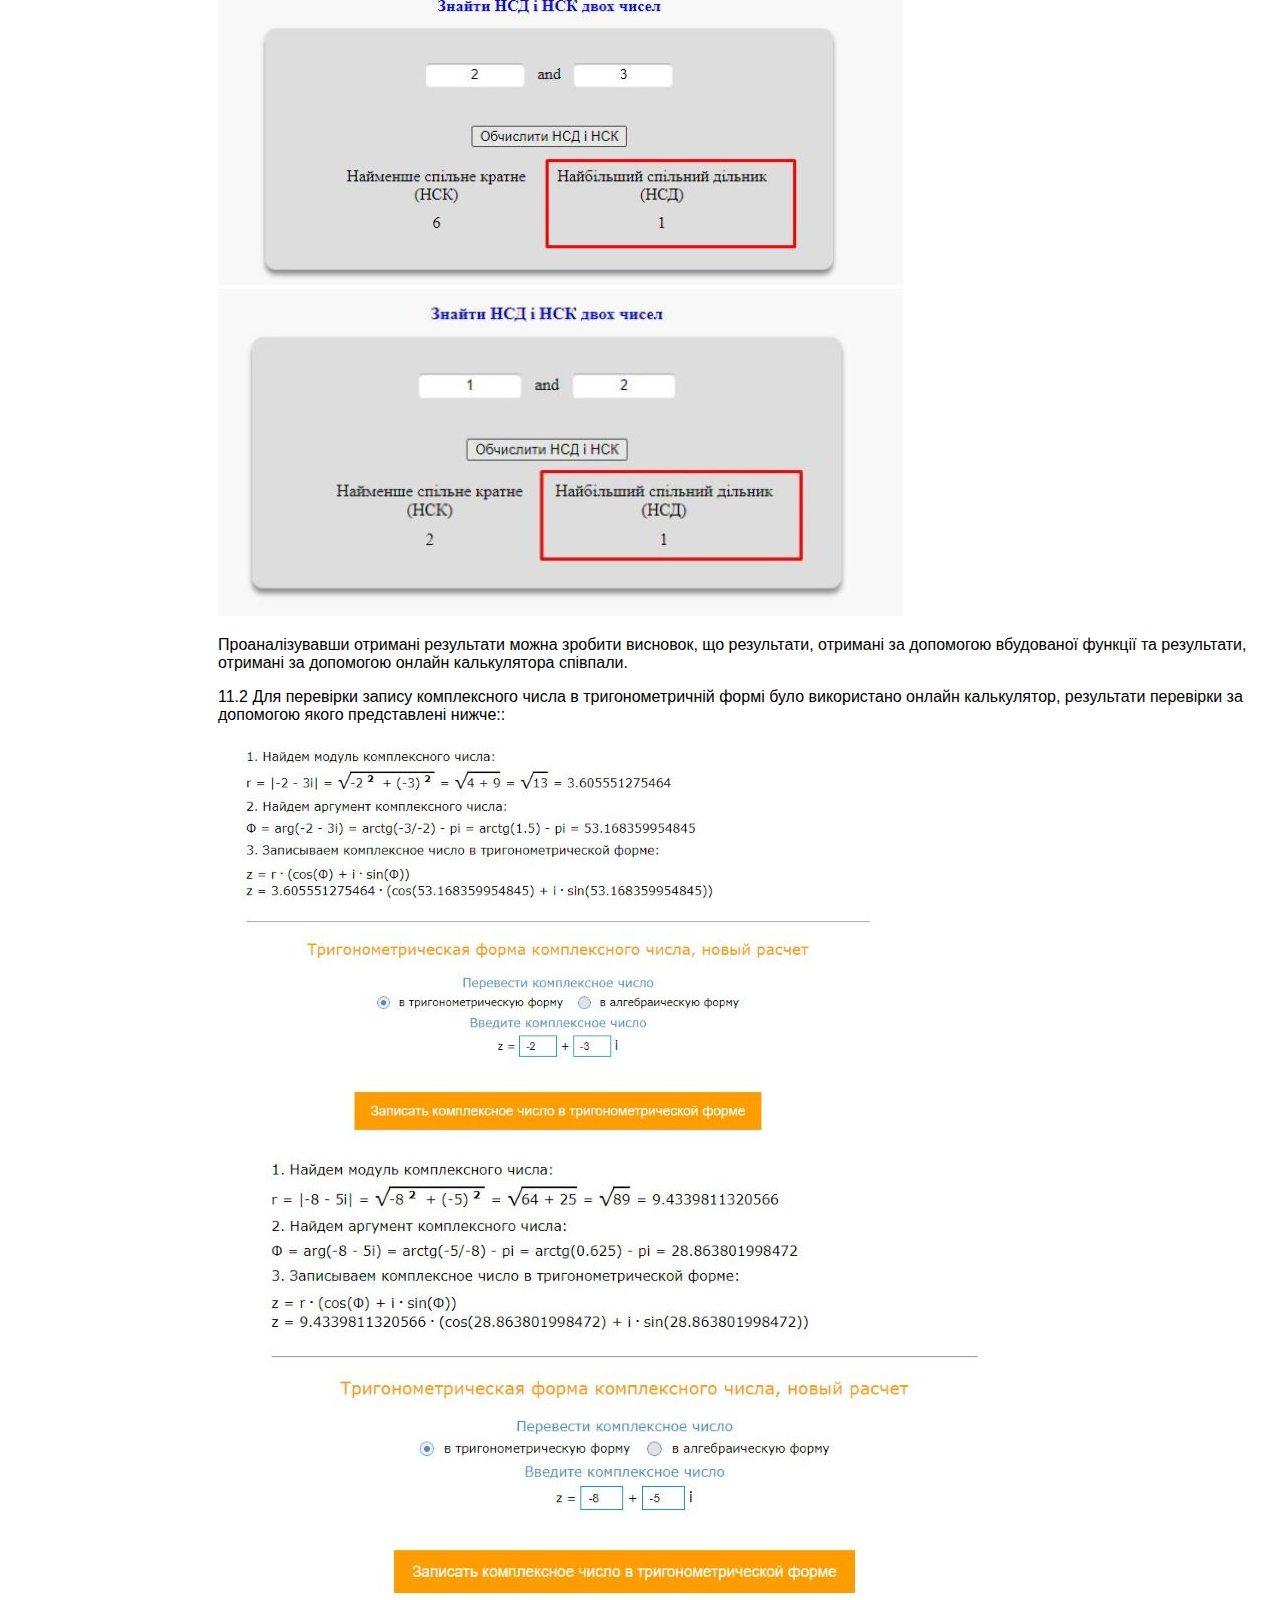
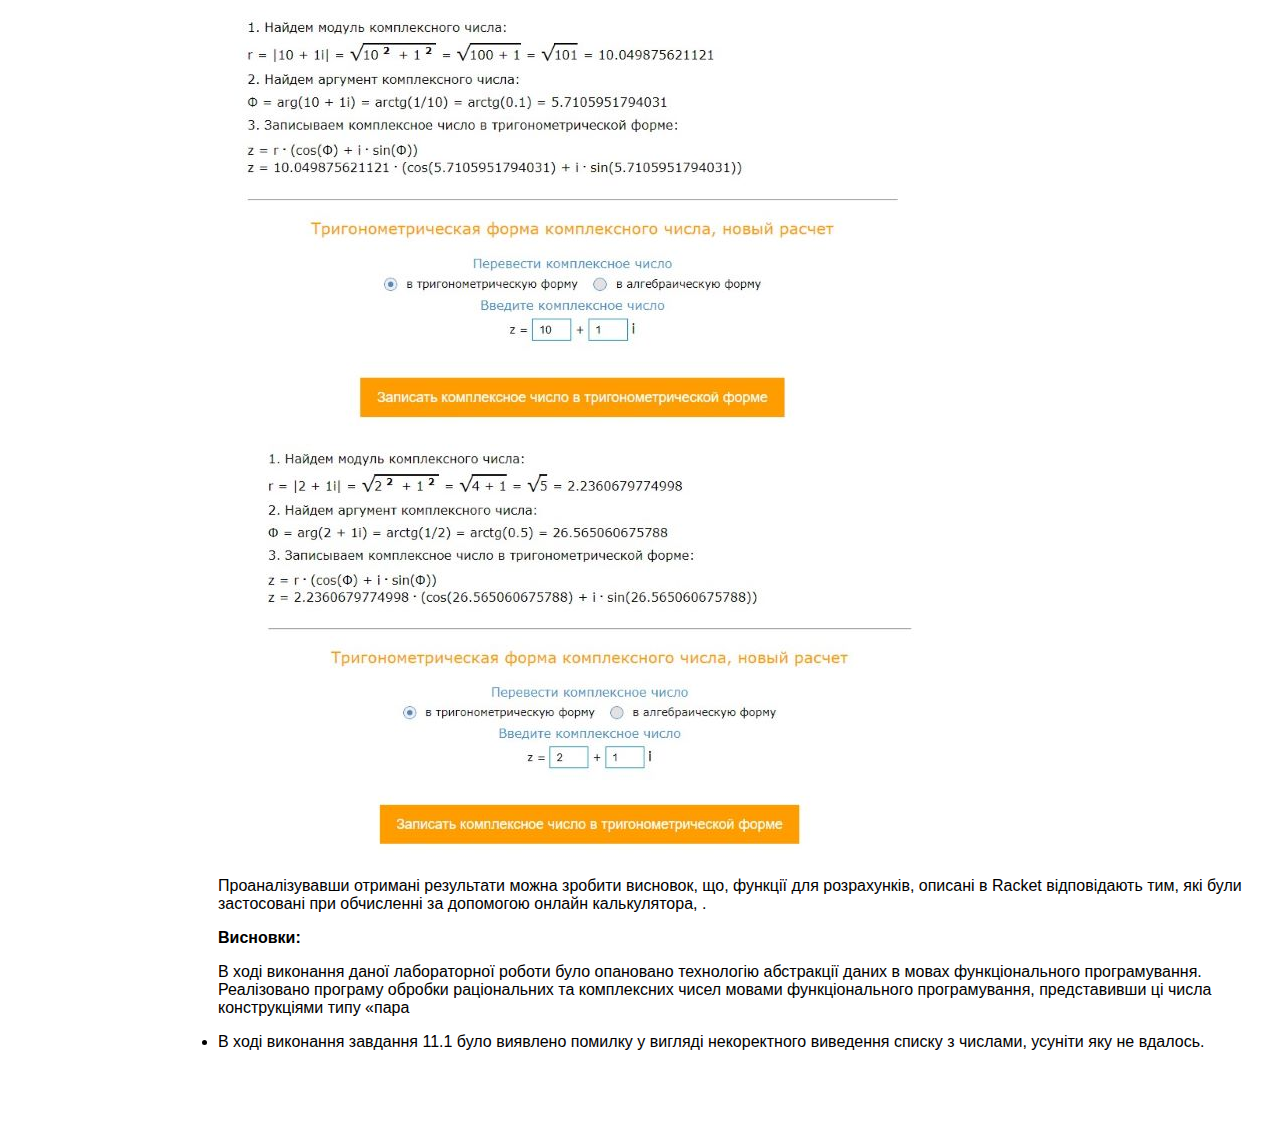
<file: lab-catalog/lab-05.html>
<!DOCTYPE html>
<html lang="en">
<head>
	<meta charset="UTF-8">
	<meta name="viewport" content="width=device-width, initial-scale=1.0">
	<title>ЛР-05</title>
	<link rel="stylesheet" href="main.css">
</head>
<body class="body">
	<header class="header">
		<h3 class="main-title">Функціональне програмування</h3>
	</header>

<div class="dropup">
<div class="dropbtn"></div>
<div class="dropbtn"></div>
<div class="dropbtn"></div>
  <div class="dropup-content">
  	<a href="index.html">Головна</a>
    <a href="lab-01.html">ЛР-01</a>
    <a href="lab-02.html">ЛР-02</a>
    <a href="lab-03.html">ЛР-03</a>
    <a href="#">ЛР-04</a>
    <a href="lab-05.html">ЛР-05</a>
  </div>

<div class="main-page">
	<h1 class="lab-01"><b>Лабораторна робота №5</b></h1>
	
	<p class="theme">
	<b>Тема:</b>
	Обробка раціональних та комплексних чисел 
	мовами функціонального програмування
	</p>	

	<p class="meta">
	<b>Мета:</b>
	Опанувати технологію абстракції даних в мовах функціонального програмування. Реалізувати програму обробки раціональних та комплексних чисел мовами функціонального програмування, представивши ці числа конструкціями типу «пара»</p>	
	<div><b>Варіант:</b>
	11</div>
	<div class="tasks">
	<p><b>Завдання:</b></p>
	<p><b>11.1.</b>Створити список. елементами якого є різні раціональні числа у вигляді дробив. Обчислити кількість елементів в списку, які є нескоротними дробами та надрукувати їх. Для перевірки дробу на скоротність обчислити найбільший спільний дільник (НСД). Якщо НСД дорівнює одиниці, то дріб є нескоротний. Якщо НСД відмінний від одиниці, то дріб скоротний</p>
	
	<p><b>11.2</b> Створити список комплексних чисел, заданих в тригонометричній формі . Переписати в новий список ті комплексні числа з першого списку, які в геометричні інтерпретації зображують точки в третьому квадранті декартової системи координат</p>
	</div>	

	<div class="structure">
		<p class="struct-title"><b>Опис алгоритму для завдання 11.1:   </b>
		<p> 1. Визначаємо чисельник<br>
			2. Визначаємо знаменник<br>
			3. Створюємо пару<br>
			4. Друкуємо пару<br>
			5. Задаємо вхідні дані у вигляді пар чисельника та знаменника<br>
			6. Перевіряємо НСД кожної пари<br>
			7. Виводимо на екран тільки ті дроби, які є нескоротними<br>
		</p>             
		
		
</p>

<p class="struct-title"><b>Опис алгоритму  для завдання 11.2:</b>
		<p>1. Визначаємо дійсну частину, як початок числа<br>
		2. Визначаємо уявну частину, як кінець числа<br>
		3. Записуємо комплексне число у тригонометричній формі<br>
		4. Перевіряємо чи знаходиться задане число в геометричній <br>інтерпретації в третьому квадранті декартової системи координат<br>
		5. Задаємо вхідні числа списком</p> 
		</p>
</div>
<! -- --> <div class="flow-chart">
		<p><b>Структура програми (HIPPO діаграма):</b></p>
		<img src="HIPPO-LR-05.jpg">
	
	</div>
	
	<div class="language">
		<p>
			<b>Обгрунтування вибору середовища та мови</b>
			<p>В якості середовища було обрано DrRacket версії 8.2 та мова Racket</p>
			<p>Вибір середовища та мови був зумовлений наступним:
			<li>DrRacket та мова Racket  мають хорошу документацію <a href="https://docs.racket-lang.org/" target="_blank">https://docs.racket-lang.org</a></li>
			<li>дане середовище та мова були рекомендовані викладачем</li>
  			</p>
		</p>
	</div>
	<div>
		 <p><b>Код програми:</b></p>
		 <div class="code">
		 	#lang racket<br>

; #Task 11.1<br>
<br>
(display "\n#Task 11.2 Victoria Rimchuk, IPZ-43")<br>
(newline)<br>
(define (numer x) (car x))          ;чисельник<br>
(define (denom x) (cdr x))          ;знаменник<br>
(define (make-rat n d) (cons n d))  ;створення пари<br>
(define(print-rat x)                ;друк пари <br>
  (newline)<br>
  (display (numer x))<br>
  (display "/")<br>
  (display (denom x)))<br>
<br>
(print-rat (make-rat 5 5))<br>
(newline)<br>
(display "НСД= ")<br>
(gcd 5 5)<br>
(print-rat (make-rat 2 3))<br>
(newline)<br>
(display "НСД= ")<br>
(gcd 2 3)<br>
(print-rat (make-rat 1 2))<br>
(newline)<br>
(display "НСД= ")<br>
(gcd 1 2)<br>

(display "New list: ")<br>
(list (print-rat (make-rat 2 3))(print-rat (make-rat 1 2))<br>
<br>
<br>
; Task 11.2<br>

(display "\n#Task 11.2 Victoria Rimchuk, IPZ-43")<br>
 (newline)<br>
(define (Myreal-part z) (car z))<br>
(define (Myimag-part z) (cdr z))<br>

;============ тригонометрична форма компл числа==========<br>
(define (square x)<br>
(* x x))<br>
(define (magnitude1 z)<br>
(sqrt (+ (square (Myreal-part z)) (square (Myimag-part z)))))<br> 
(define (angle1 z)<br>
(atan (Myimag-part z) (Myreal-part z)))<br>
(define (make-from-real-imag x y)<br>
  (if (< x 0)(display x) 1)<br>
  (display " ")<br>
  (if (< y 0)(display y) 1)<br>
  (newline)<br>
(cons x y))<br>
(define (make-from-mag-ang r a)<br>
(cons (* r (cos a)) (* r (sin a))))<br>
<br>
(list (make-from-real-imag -2 -3) (make-from-real-imag -8 -5) (make-from-real-imag 10 1) (make-from-real-imag 2 1))
	</div>
	<div class="screen">
		<p><b>Скріншоти результатів:</b></p>
		<img src="lr-05-result(11.1).jpg"><br>
		<img src="lr-05-result(11.2).jpg">
	</div>
	<div><p><b>Аналіз достовірності результатів:</b></p>
		<p>11.1 Для перевірки достовірності отриманих результатів (НСД для кожної пари чисел) було використано онлайн калькулятор.
		Результати НСД, отримані за допомогою онлайн калькулятора представлені нижче:
		<img src="NSD-01.jpg">
		<img src="NSD-02.jpg">
		<img src="NSD-03.jpg">
		
		<p>Проаналізувавши отримані результати можна зробити висновок, що результати, отримані за допомогою вбудованої функції та результати, отримані за допомогою онлайн калькулятора співпали.
		</p>
		<p>11.2 Для перевірки запису комплексного числа в тригонометричній формі було використано онлайн калькулятор, результати перевірки за допомогою якого представлені нижче:: </p>
		<img src="COMPL-01.jpg"><br>
		<img src="COMPL-02.jpg"><br>
		<img src="COMPL-03.jpg"><br>
		<img src="COMPL-04.jpg"><br>
		<p>
	Проаналізувавши отримані результати можна зробити висновок, що, функції для розрахунків, описані в Racket відповідають тим, які були застосовані при обчисленні за допомогою онлайн калькулятора, .</p>
		
	</div>
	<div class="conclusions">
	<p><b>Висновки:</b></p>
	<p>В ході виконання даної лабораторної роботи було опановано технологію абстракції даних в мовах функціонального програмування. Реалізовано програму обробки раціональних та комплексних чисел мовами функціонального програмування, представивши ці числа конструкціями типу «пара <br> 
		<li>В ході виконання завдання 11.1 було виявлено помилку у вигляді некоректного виведення списку з числами, усуніти яку не вдалось.  </li>

	</p>
</div>
</div>
</body>
</html>
</file>
<file: lab-catalog/main.css>
*{
	font-family: Arial;
}

.header{
background: #53575E;
color: white;
height: 50px;
padding: 5px;
}
.main-title{
	padding-left: 50px;
}
.lab-01{
	margin-top: 130px;
	color: #507BC7;
	text-align: center;
}

.default-text{
	text-align: center;
	margin-bottom: 50px;
}

.body{
padding-bottom: 50px;
}
.main-page{
margin-left: 210px;
margin-top: -50px;
}

.code, .structure, .flow-chart{
	 position: relative;
    background-color: #EDEAF2;
    width: 600px;
    box-shadow: 0px 8px 16px 0px rgba(0,0,0,0.2);
    
}


/* Dropup Button */
.dropbtn {
    width: 35px;
    height: 5px;
    background-color: #FFFFFF;
    margin: 50px 0;
    margin-top: -45px;
}
/* The container <div> - needed to position the dropup content */
.dropup{
    position: relative;
    display: inline-block;
}

/* Dropup content (Hidden by Default) */
.dropup-content {
    display: none;
    position: absolute;
    background-color: #f1f1f1;
    min-width: 160px;
    box-shadow: 0px 8px 16px 0px rgba(0,0,0,0.2);
    z-index: 1;
    margin: 20px 0;

}

/* Links inside the dropup */
.dropup-content a {
    color: black;
    padding: 12px 16px;
    text-decoration: none;
    display: block;
    background-color:#f1f1f1; 
    margin: 35px 0;
    margin-top: -45px;
}

/* Change color of dropup links on hover */
.dropup-content a:hover {background-color: #ddd}

/* Show the dropup menu on hover */
.dropup:hover .dropup-content {
    display: block;
}

/* Change the background color of the dropup button when the dropup content is shown */
.dropup:hover .dropbtn {
    background-color: black;
}
</file>
